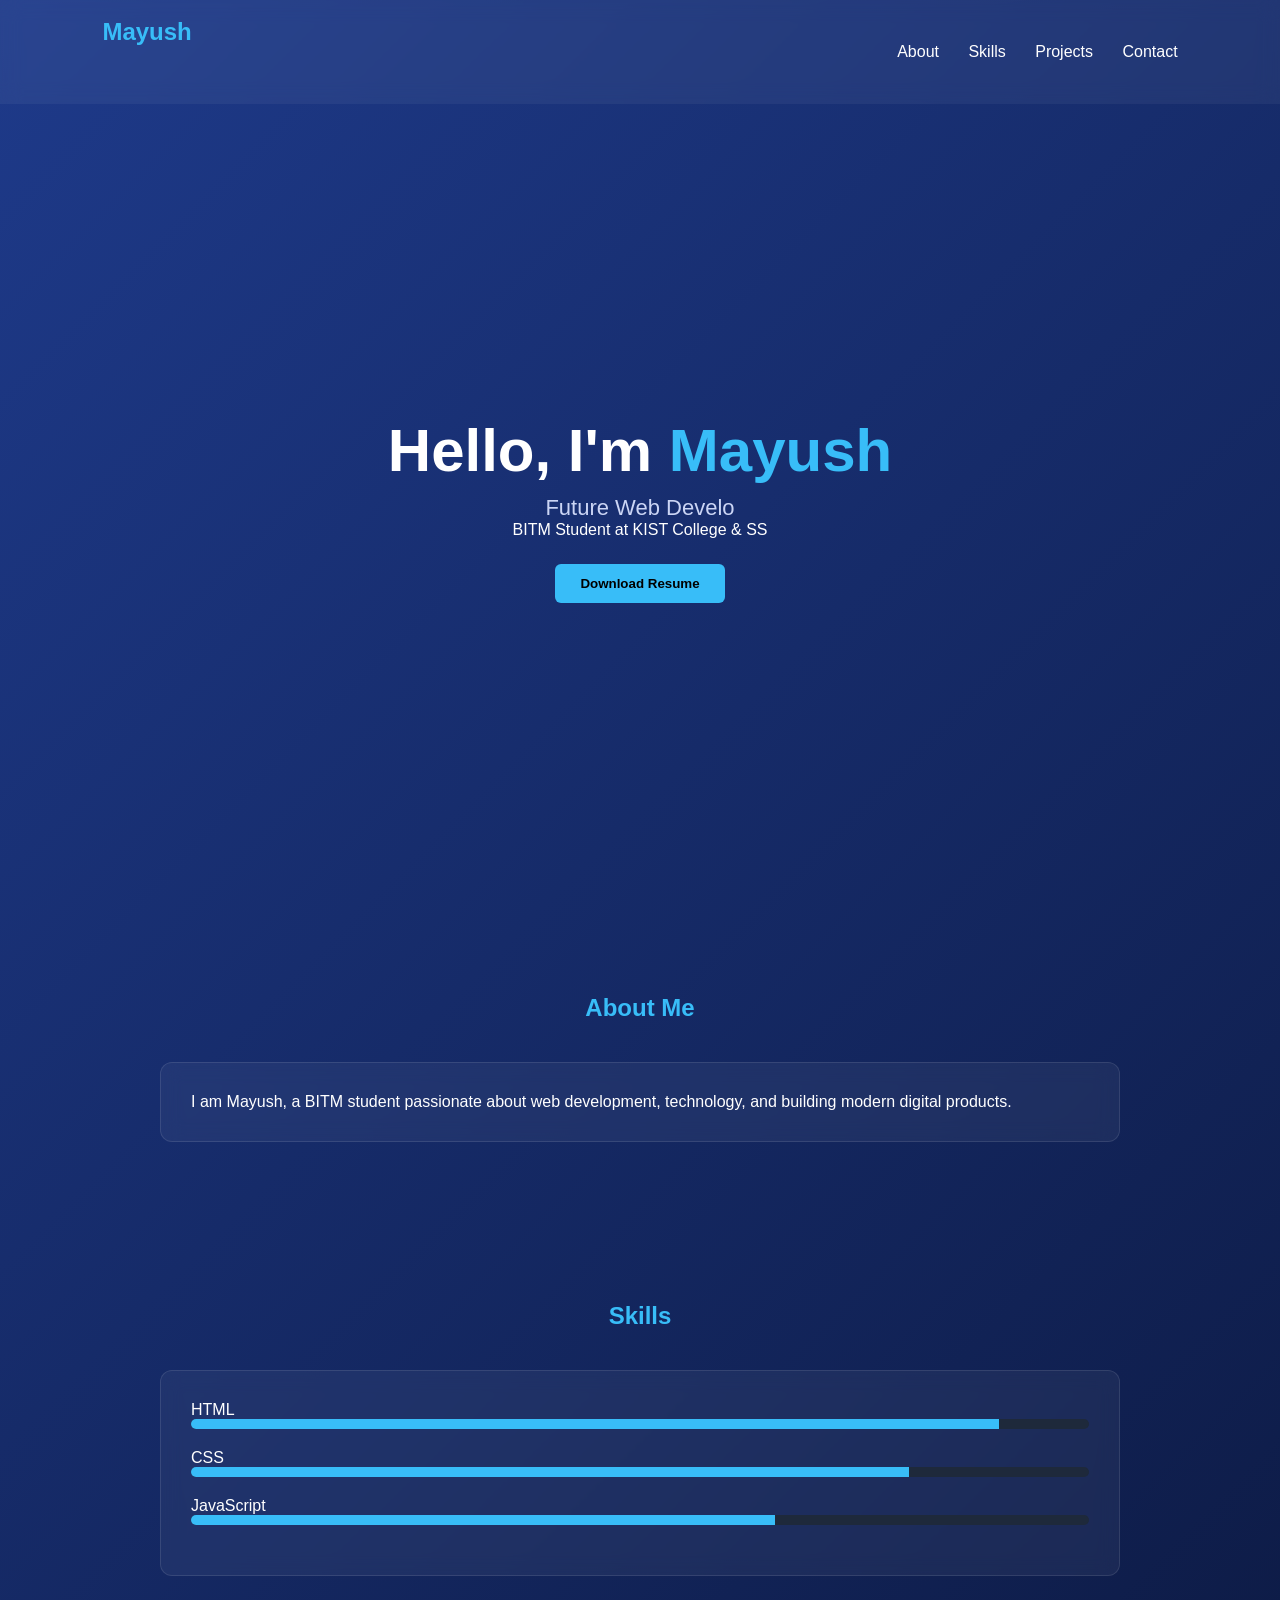
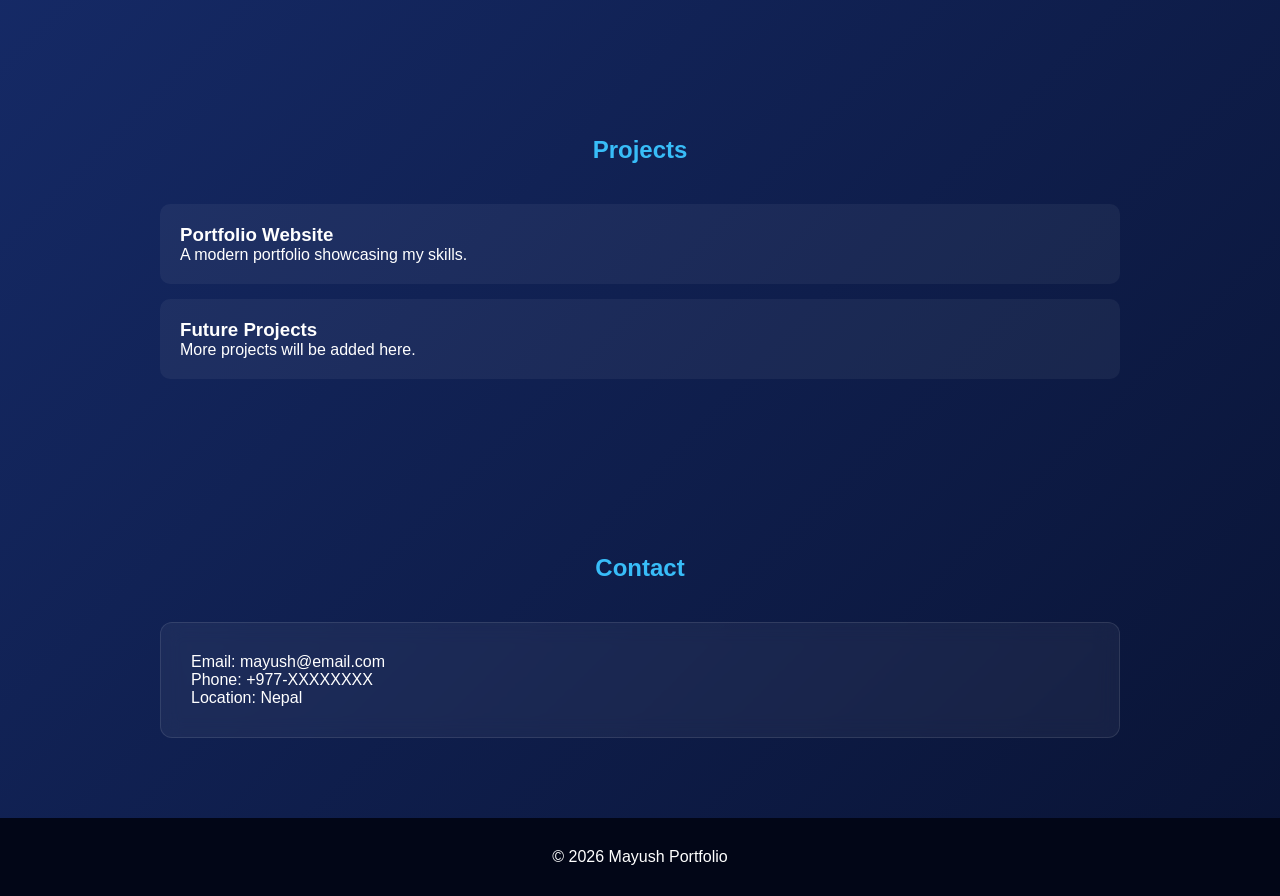
<file: index.html>
<!DOCTYPE html>
<html lang="en">
<head>
<meta charset="UTF-8">
<meta name="viewport" content="width=device-width, initial-scale=1.0">
<title>Mayush | Portfolio</title>

<!-- External CSS -->
<link rel="stylesheet" href="m.css">

</head>
<body>

<!-- Navbar -->
<nav>
<h2>Mayush</h2>
<div>
<a href="#about">About</a>
<a href="#skills">Skills</a>
<a href="#projects">Projects</a>
<a href="#contact">Contact</a>
</div>
</nav>

<!-- Hero -->
<div class="hero">
<h1>Hello, I'm <span class="highlight">Mayush</span></h1>
<div class="typing" id="typing"></div>
<p>BITM Student at KIST College & SS</p>
<button class="btn">Download Resume</button>
</div>

<!-- About Section -->
<section id="about">
<h2>About Me</h2>
<div class="card">
<p>
I am Mayush, a BITM student passionate about web development, technology, and building modern digital products.
</p>
</div>
</section>

<!-- Skills Section -->
<section id="skills">
<h2>Skills</h2>
<div class="card">
<div class="skill">
HTML
<div class="bar"><div class="progress" data-width="90%"></div></div>
</div>
<div class="skill">
CSS
<div class="bar"><div class="progress" data-width="80%"></div></div>
</div>
<div class="skill">
JavaScript
<div class="bar"><div class="progress" data-width="65%"></div></div>
</div>
</div>
</section>

<!-- Projects Section -->
<section id="projects">
<h2>Projects</h2>
<div class="project">
<h3>Portfolio Website</h3>
<p>A modern portfolio showcasing my skills.</p>
</div>
<div class="project">
<h3>Future Projects</h3>
<p>More projects will be added here.</p>
</div>
</section>

<!-- Contact Section -->
<section id="contact">
<h2>Contact</h2>
<div class="card">
<p>Email: mayush@email.com</p>
<p>Phone: +977-XXXXXXXX</p>
<p>Location: Nepal</p>
</div>
</section>

<footer>
<p>© 2026 Mayush Portfolio</p>
</footer>

<!-- External JS -->
<script src="m.js"></script>

</body>
</html>
</file>
<file: m.css>
/* Global */
*{
margin:0;
padding:0;
box-sizing:border-box;
font-family:"Poppins", sans-serif;
scroll-behavior:smooth;
}

body{
min-height:100vh;
color:white;
background:linear-gradient(-45deg,#0f172a,#1e293b,#020617,#1e3a8a);
background-size:400% 400%;
animation:bgAnimation 12s ease infinite;
}

@keyframes bgAnimation{
0%{background-position:0% 50%;}
50%{background-position:100% 50%;}
100%{background-position:0% 50%;}
}

/* Navbar */
nav{
display:flex;
justify-content:space-between;
align-items:center;
padding:18px 8%;
background:rgba(255,255,255,0.05);
backdrop-filter:blur(10px);
position:sticky;
top:0;
}
nav h2{ color:#38bdf8; }
nav a{
margin-left:25px;
text-decoration:none;
color:white;
font-weight:500;
transition:.3s;
}
nav a:hover{ color:#38bdf8; }

/* Hero */
.hero{
height:90vh;
display:flex;
flex-direction:column;
justify-content:center;
align-items:center;
text-align:center;
}
.hero h1{ font-size:60px; }
.highlight{ color:#38bdf8; }
.typing{ margin-top:10px; font-size:22px; color:#cbd5f5; }

.btn{
margin-top:25px;
padding:12px 25px;
background:#38bdf8;
border:none;
border-radius:6px;
cursor:pointer;
font-weight:bold;
transition:.3s;
}
.btn:hover{ transform:scale(1.1); }

/* Sections */
section{
max-width:1000px;
margin:auto;
padding:80px 20px;
}
h2{ text-align:center; margin-bottom:40px; color:#38bdf8; }

/* Cards */
.card{
background:rgba(255,255,255,0.05);
padding:30px;
border-radius:12px;
backdrop-filter:blur(10px);
border:1px solid rgba(255,255,255,0.1);
transition:.3s;
}
.card:hover{ transform:translateY(-8px); }

/* Skills */
.skill{ margin-bottom:20px; }
.bar{
background:#1e293b;
border-radius:20px;
overflow:hidden;
}
.progress{
height:10px;
background:#38bdf8;
width:0;
transition:2s;
}

/* Projects */
.project{
background:rgba(255,255,255,0.05);
padding:20px;
border-radius:10px;
margin-bottom:15px;
transition:.3s;
cursor:pointer;
}
.project:hover{
transform:scale(1.05);
background:rgba(56,189,248,0.15);
}

/* Footer */
footer{ text-align:center; padding:30px; background:#020617; }
</file>
